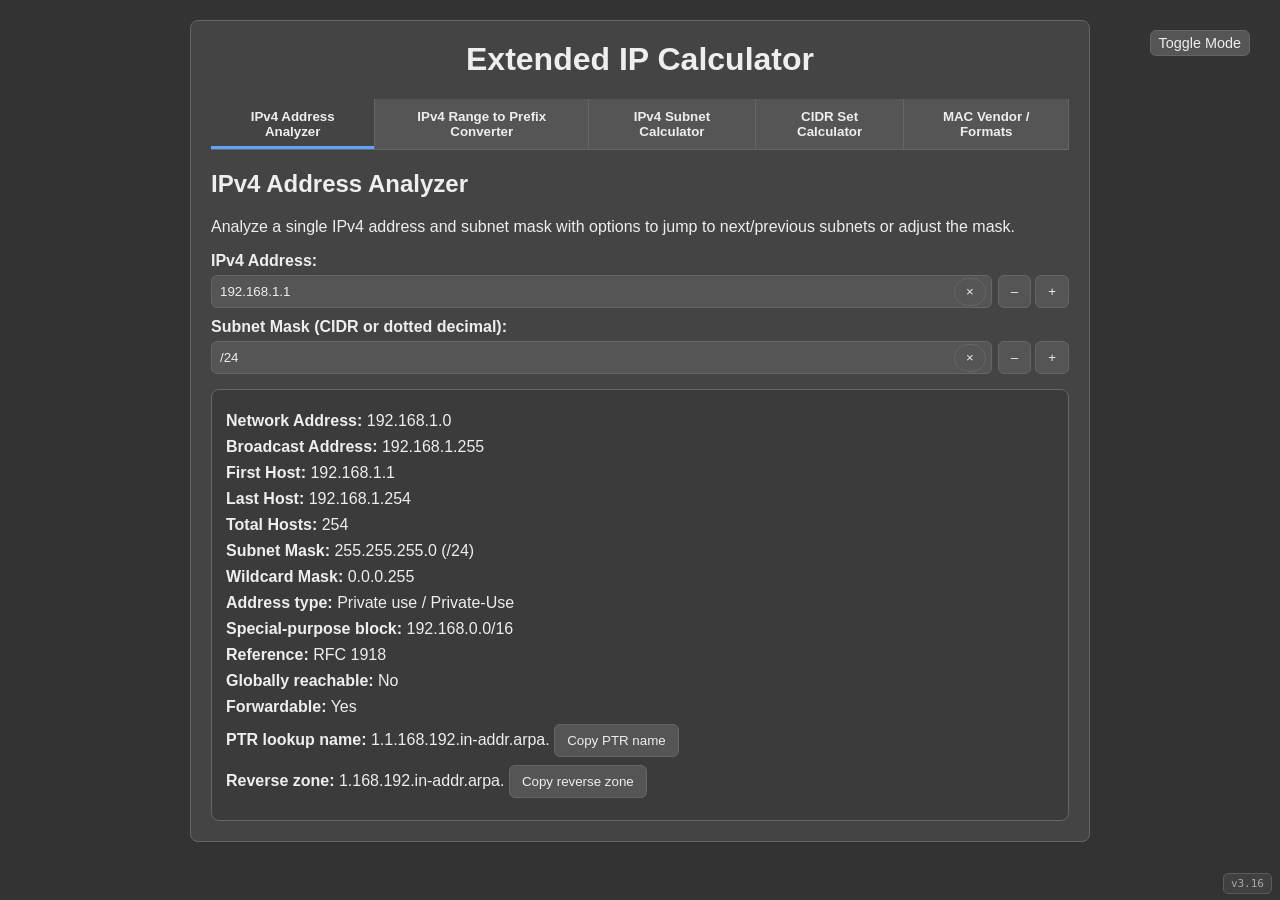
<file: index.html>
<!DOCTYPE html>
<html lang="en">
<head>
  <meta charset="UTF-8" />
  <meta name="viewport" content="width=device-width, initial-scale=1.0, viewport-fit=cover"/>
  <meta name="theme-color" content="#1f2937" />
  <meta name="mobile-web-app-capable" content="yes" />
  <meta name="apple-mobile-web-app-capable" content="yes" />
  <meta name="apple-mobile-web-app-title" content="IP Calculator" />
  <link rel="manifest" href="./manifest.json" />
  <link rel="icon" href="./icon.svg" type="image/svg+xml" />
  <link rel="apple-touch-icon" href="./icon-192.svg" />
  <title>Extended IP Calculator</title>
  <link rel="stylesheet" href="./app.css" />
</head>
<body class="dark-mode">
  <button id="toggleDarkModeBtn">Toggle Mode</button>
  <div class="container">
    <h1>Extended IP Calculator</h1>

    <!-- Tabs -->
    <div class="tabs">
      <button class="tab-button active" data-tab="analyzer">IPv4 Address Analyzer</button>
      <button class="tab-button" data-tab="range">IPv4 Range to Prefix Converter</button>
      <button class="tab-button" data-tab="subnet">IPv4 Subnet Calculator</button>
      <button class="tab-button" data-tab="cidr-set">CIDR Set Calculator</button>
      <button class="tab-button" data-tab="mac-vendor"><span data-standalone-mac-tab-title>MAC Vendor / Formats</span></button>
    </div>

    <!-- Tab Content: IPv4 Address Analyzer -->
    <div class="tab-content active" id="analyzer">
      <h2>IPv4 Address Analyzer</h2>
      <p>Analyze a single IPv4 address and subnet mask with options to jump to next/previous subnets or adjust the mask.</p>
      <div class="form-group">
        <label for="ipInput">IPv4 Address:</label>
        <div class="input-group">
          <span class="clearable-field"><input type="text" id="ipInput" value="192.168.1.1" /><button class="field-clear-button" type="button" aria-label="Clear IPv4 Address" title="Clear">×</button></span>
          <div class="group-buttons">
            <button id="prevSubnetBtn">–</button>
            <button id="nextSubnetBtn">+</button>
          </div>
        </div>
        <div id="ipError" class="error"></div>
      </div>
      <div class="form-group">
        <label for="subnetInput">Subnet Mask (CIDR or dotted decimal):</label>
        <div class="input-group">
          <span class="clearable-field"><input type="text" id="subnetInput" value="/24" /><button class="field-clear-button" type="button" aria-label="Clear Subnet Mask" title="Clear">×</button></span>
          <div class="group-buttons">
            <button id="decreaseMaskBtn">–</button>
            <button id="increaseMaskBtn">+</button>
          </div>
        </div>
        <div id="subnetError" class="error"></div>
      </div>
      <div class="results" id="analyzerResults" style="display: none;">
        <div class="result-item"><strong>Network Address:</strong> <span id="networkAddress"></span></div>
        <div class="result-item"><strong>Broadcast Address:</strong> <span id="broadcastAddress"></span></div>
        <div class="result-item"><strong>First Host:</strong> <span id="firstHost"></span></div>
        <div class="result-item"><strong>Last Host:</strong> <span id="lastHost"></span></div>
        <div class="result-item"><strong>Total Hosts:</strong> <span id="totalHosts"></span></div>
        <div class="result-item"><strong>Subnet Mask:</strong> <span id="subnetOutput"></span></div>
        <div class="result-item"><strong>Wildcard Mask:</strong> <span id="wildcardMask"></span></div>
        <div class="result-item"><strong>Address type:</strong> <span id="addressType"></span></div>
        <div class="result-item"><strong>Special-purpose block:</strong> <span id="specialBlock"></span></div>
        <div class="result-item"><strong>Reference:</strong> <span id="specialReference"></span></div>
        <div class="result-item"><strong>Globally reachable:</strong> <span id="globallyReachable"></span></div>
        <div class="result-item"><strong>Forwardable:</strong> <span id="forwardable"></span></div>
        <div class="result-item" id="classificationNoteRow" style="display: none;"><strong>Note:</strong> <span id="classificationNote"></span></div>
        <div class="result-item"><strong>PTR lookup name:</strong> <span id="ptrLookupName"></span> <button class="copy-button" id="copyPtrNameBtn" type="button">Copy PTR name</button></div>
        <div class="result-item" id="reverseZoneRow"><strong>Reverse zone:</strong> <span id="reverseZone"></span> <button class="copy-button" id="copyReverseZoneBtn" type="button">Copy reverse zone</button></div>
        <div class="result-item" id="reverseDelegationRow" style="display: none;"><strong>Reverse delegation:</strong> <span id="reverseDelegation"></span></div>
        <div class="result-item" id="delegationBoundaryRow" style="display: none;"><strong>Delegation boundary:</strong> <span id="delegationBoundary"></span></div>
        <div class="result-item" id="parentReverseZoneRow" style="display: none;"><strong>Parent reverse zone:</strong> <span id="parentReverseZone"></span></div>
        <div class="result-item" id="addressRangeRow" style="display: none;"><strong>Address range:</strong> <span id="addressRange"></span></div>
        <div class="result-item" id="rfc2317ChildRow" style="display: none;"><strong>Suggested RFC 2317 child zone:</strong> <span id="rfc2317ChildZone"></span> <button class="copy-button" id="copyRfc2317ChildBtn" type="button">Copy child zone</button></div>
        <div class="result-item" id="reverseDnsNoteRow" style="display: none;"><strong>Reverse DNS note:</strong> <span id="reverseDnsNote"></span></div>
      </div>
    </div>

    <!-- Tab Content: IPv4 Range to Prefix Converter -->
    <div class="tab-content" id="range">
      <h2>IPv4 Range to Prefix Converter</h2>
      <p>Convert an IPv4 address range into one or more CIDR blocks that exactly cover the range.</p>
      <div class="form-group">
        <label for="rangeStart">Start IP:</label>
        <div class="input-group range-input-group">
          <span class="clearable-field"><input type="text" id="rangeStart" value="192.168.100.0/24" data-prefix="24" placeholder="e.g. 192.168.100.0" /><button class="field-clear-button" type="button" aria-label="Clear Start IP" title="Clear">×</button></span>
          <div class="step-buttons">
            <button class="step-button" id="prevRangeStartBtn" type="button">IP−</button>
            <button class="step-button" id="nextRangeStartBtn" type="button">IP+</button>
            <button class="step-button" id="decreaseRangeStartPrefixBtn" type="button">/−</button>
            <button class="step-button" id="increaseRangeStartPrefixBtn" type="button">/+</button>
          </div>
        </div>
      </div>
      <div class="form-group">
        <label for="rangeEnd">End IP:</label>
        <div class="input-group range-input-group">
          <span class="clearable-field"><input type="text" id="rangeEnd" value="192.168.100.255/24" data-prefix="24" placeholder="e.g. 192.168.100.10" /><button class="field-clear-button" type="button" aria-label="Clear End IP" title="Clear">×</button></span>
          <div class="step-buttons">
            <button class="step-button" id="prevRangeEndBtn" type="button">IP−</button>
            <button class="step-button" id="nextRangeEndBtn" type="button">IP+</button>
            <button class="step-button" id="decreaseRangeEndPrefixBtn" type="button">/−</button>
            <button class="step-button" id="increaseRangeEndPrefixBtn" type="button">/+</button>
          </div>
        </div>
      </div>
      <div class="results" id="rangeResults" style="display: none;">
        <div id="rangeStatus" class="range-status" role="status"></div>
        <table id="rangeTable">
          <thead>
            <tr>
              <th>Prefix (Network)</th>
              <th>Subnet Mask</th>
            </tr>
          </thead>
          <tbody></tbody>
        </table>
        <div id="rangeExportPanel"></div>
      </div>
    </div>

    <!-- Tab Content: IPv4 Subnet Calculator -->
    <div class="tab-content" id="subnet">
      <h2>IPv4 Subnet Calculator</h2>
      <p>Given a base network and original CIDR, subdivide it into smaller subnets with a new CIDR.</p>
      <div class="form-group">
        <label for="baseNetwork">Base Network (e.g. 192.168.0.0):</label>
        <div class="input-group">
          <span class="clearable-field"><input type="text" id="baseNetwork" value="192.168.0.0"/><button class="field-clear-button" type="button" aria-label="Clear Base Network" title="Clear">×</button></span>
          <div class="group-buttons">
            <button id="prevBaseNetworkBtn">–</button>
            <button id="nextBaseNetworkBtn">+</button>
          </div>
        </div>
      </div>
      <div class="form-group">
        <label for="baseCIDR">Original CIDR (e.g. /24):</label>
        <div class="input-group">
          <span class="clearable-field"><input type="text" id="baseCIDR" value="/24"/><button class="field-clear-button" type="button" aria-label="Clear Original CIDR" title="Clear">×</button></span>
          <div class="group-buttons">
            <button id="decreaseBaseCIDRBtn">–</button>
            <button id="increaseBaseCIDRBtn">+</button>
          </div>
        </div>
      </div>
      <div class="form-group">
        <label for="newCIDR">Subnetted using prefix length (e.g. /28):</label>
        <div class="input-group">
          <span class="clearable-field"><input type="text" id="newCIDR" value="/28"/><button class="field-clear-button" type="button" aria-label="Clear New CIDR" title="Clear">×</button></span>
          <div class="group-buttons">
            <button id="decreaseNewCIDRBtn">–</button>
            <button id="increaseNewCIDRBtn">+</button>
          </div>
        </div>
      </div>
      <div class="results" id="subnetResults" style="display: none;">
        <div id="subnetStatus" class="range-status" role="status"></div>
        <div id="subnetLimitWarning" class="result-item" style="display: none;"></div>
        <table id="subnetTable">
          <thead>
            <tr>
              <th>Subnet</th>
              <th>Subnet Mask</th>
            </tr>
          </thead>
          <tbody></tbody>
        </table>
        <div id="subnetExportNotice" class="error" role="alert"></div>
        <div id="subnetExportPanel"></div>
      </div>
    </div>

    <!-- Tab Content: CIDR Set Calculator -->
    <div class="tab-content" id="cidr-set">
      <h2>CIDR Set Calculator</h2>
      <p>Normalize, aggregate, analyze, subtract, and export IPv4 CIDR lists.</p>
      <div class="cidr-input-grid">
        <div class="form-group"><label for="cidrSetInput">Include networks</label><div class="clearable-field"><textarea id="cidrSetInput">10.0.0.0/24
10.0.1.0/24
10.0.2.0/23
192.168.1.0/24</textarea><button class="field-clear-button" type="button" aria-label="Clear Include networks" title="Clear">×</button></div></div>
        <div class="form-group"><label for="cidrExcludeInput">Networks to exclude (optional)</label><div class="clearable-field"><textarea id="cidrExcludeInput"></textarea><button class="field-clear-button" type="button" aria-label="Clear Networks to exclude" title="Clear">×</button></div></div>
      </div>
      <div class="results" id="cidrSetResults" style="display:none;">
        <div class="cidr-status">
          <div id="cidrPrimarySummary"></div>
          <div id="cidrNoticeSummary" class="muted"></div>
        </div>
        <details id="cidrErrorDetails" style="display:none;">
          <summary>Show invalid lines</summary>
          <div id="cidrSetErrors" class="error" role="alert"></div>
        </details>
        <details id="cidrAggregatedDetails" open><summary id="cidrAggregatedSummary">Aggregated result</summary><div id="cidrAggregatedWarning" class="result-item"></div><table id="cidrAggregatedTable" class="data-table cidr-table"><thead><tr><th>Network</th><th>Subnet mask</th><th>First address</th><th>Last address</th><th>Addresses</th></tr></thead><tbody></tbody></table></details>
        <details id="cidrCleanedDetails"><summary id="cidrCleanedSummary">Cleaned input before aggregation (0 networks)</summary><div id="cidrNormalizedWarning" class="result-item"></div><table id="cidrNormalizedTable" class="data-table cidr-table"><thead><tr><th>Network</th><th>Subnet mask</th><th>First address</th><th>Last address</th><th>Addresses</th></tr></thead><tbody></tbody></table></details>
        <details id="cidrSubtractDetails" style="display:none;"><summary id="cidrSubtractSummary">After exclusions</summary><div id="cidrSubtractWarning" class="result-item"></div><table id="cidrSubtractTable" class="data-table cidr-table"><thead><tr><th>Network</th><th>Subnet mask</th><th>First address</th><th>Last address</th><th>Addresses</th></tr></thead><tbody></tbody></table></details>
        <details id="cidrAnalysisDetails" style="display:none;"><summary>Set analysis</summary><section id="cidrContainedSection"><h4>Contained networks</h4><div id="cidrContainedList"></div></section><section id="cidrMergeableSection"><h4>Mergeable adjacent networks</h4><div id="cidrMergeableList"></div></section></details>
        <div class="form-group"><label for="cidrExportSource">Export source</label><select id="cidrExportSource"><option value="aggregated">Aggregated result</option><option value="cleaned">Cleaned input</option></select></div>
        <div id="cidrExportPanel"></div>
      </div>
    </div>

    <!-- Tab Content: MAC Vendor / Formats -->
    <div class="tab-content" id="mac-vendor">
      <h2><span data-standalone-mac-heading>MAC Vendor / Formats</span></h2>
      <p class="muted"><span data-standalone-mac-description>Enter a full MAC address or a vendor prefix in almost any common format. The formatter is fully local; vendor lookup uses the bundled offline vendor data.</span></p>

      <div class="form-group">
        <label for="macInput">MAC address or prefix</label>
        <div class="mac-input-row">
          <span class="clearable-field"><input type="text" id="macInput" value="00:1A:2B:3C:4D:5E" autocomplete="off" spellcheck="false" inputmode="text" /><button class="field-clear-button" type="button" aria-label="Clear MAC address or prefix" title="Clear">×</button></span>
        </div>
        <div class="error" id="macError"></div>
        <div class="examples small muted">
          <span class="examples-label">Examples:</span>
          <button class="example" data-mac="001a.2b3c.4d5e" type="button">001a.2b3c.4d5e</button>
          <button class="example" data-mac="00-1A-2B-3C-4D-5E" type="button">00-1A-2B-3C-4D-5E</button>
          <button class="example" data-mac="001A2B3C4D5E" type="button">001A2B3C4D5E</button>
          <button class="example" data-mac="00:1A:2B" type="button">00:1A:2B prefix</button>
          <button class="primary random-mac-action" id="randomMacBtn" type="button">Random MAC</button>
          <!-- MAC_VENDOR_HTML_START -->
          <button class="primary random-mac-action" id="randomVendorMacBtn" type="button">Random vendor MAC</button>
          <!-- MAC_VENDOR_HTML_END -->
        </div>
      </div>

      <div class="result-card" id="resultCard" style="display: none;">
        <div class="result-grid">
          <!-- MAC_VENDOR_HTML_START -->
          <div class="key">Vendor</div>
          <div class="value vendor-name" id="vendorName"></div>
          <div class="key">Matched prefix</div>
          <!-- MAC_VENDOR_HTML_END -->
          <div class="matched-prefix-line">
            <!-- MAC_VENDOR_HTML_START --><span class="value" id="matchedPrefix"></span><!-- MAC_VENDOR_HTML_END -->
            <span class="badge-row" id="flagBadges"></span>
          </div>
          <!-- MAC_VENDOR_HTML_START -->
          <div class="key">Assignment type</div>
          <div class="value" id="assignmentType"></div>
          <!-- MAC_VENDOR_HTML_END -->
        </div>
      </div>

      <div class="result-card formats-table-card" id="formatsCard" style="display: none;">
        <div class="formats" id="formatsList"></div>
      </div>
    </div>


  </div> <!-- end container -->

  <script src="./ipv4-utils.js"></script>
  <script src="./cidr-set-utils.js"></script>
  <script src="./app.js"></script>
  <div id="appVersion" class="app-version" aria-label="Application version"></div>
</body>
</html>
</file>
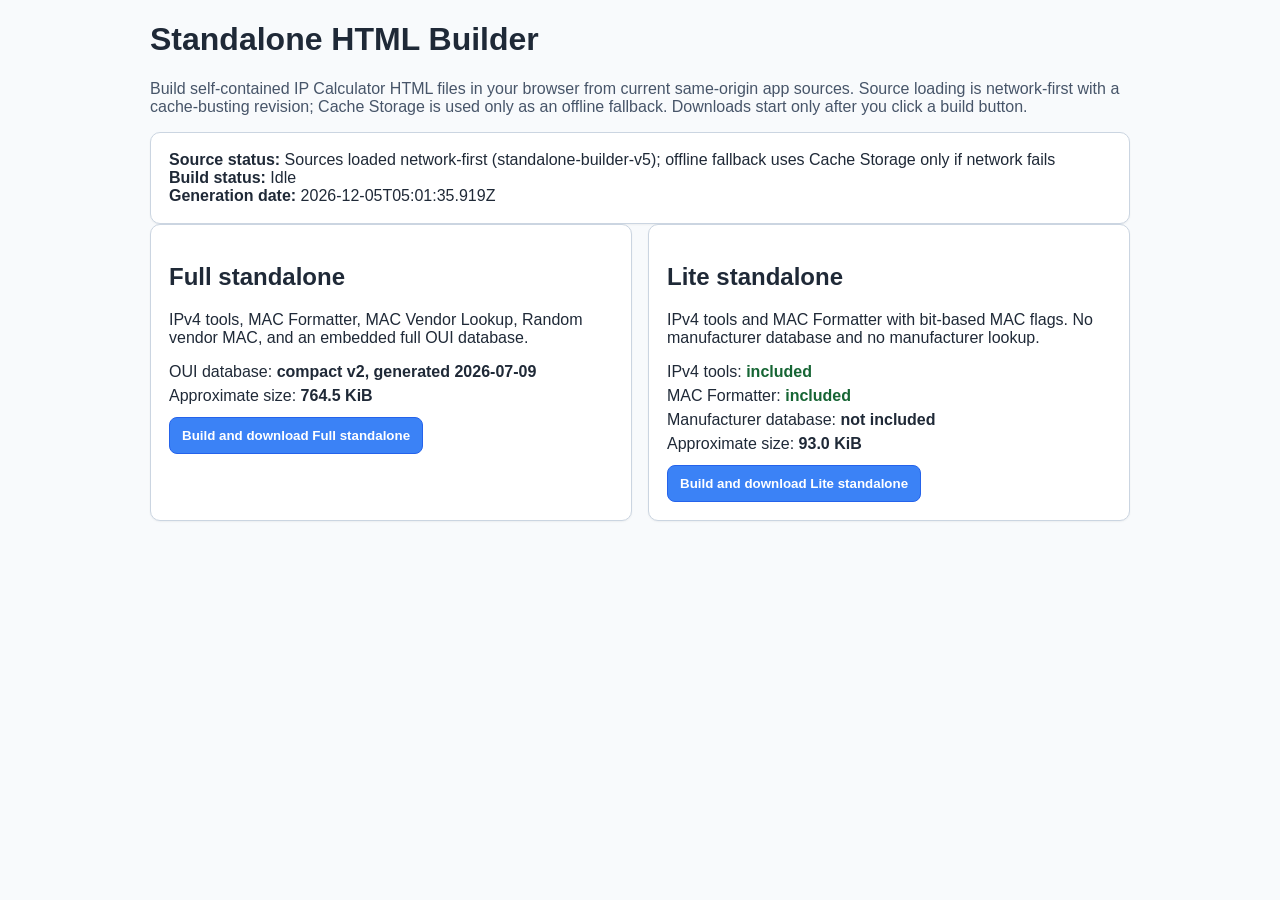
<file: standalone-builder.html>
<!DOCTYPE html>
<html lang="en">
<head>
  <meta charset="UTF-8" />
  <meta name="viewport" content="width=device-width, initial-scale=1.0, viewport-fit=cover" />
  <title>Standalone Builder - IP Calculator</title>
  <style>
    body { font-family: Arial, sans-serif; margin: 20px; background: #f8fafc; color: #1f2937; }
    .container { max-width: 980px; margin: auto; }
    .cards { display: grid; grid-template-columns: repeat(2, minmax(0, 1fr)); gap: 16px; }
    .card, .status { background: white; border: 1px solid #cbd5e1; border-radius: 10px; padding: 18px; box-shadow: 0 1px 2px rgba(0,0,0,.05); }
    button { padding: 10px 12px; border-radius: 8px; border: 1px solid #2563eb; background: #3b82f6; color: white; font-weight: bold; cursor: pointer; }
    button:disabled { opacity: .55; cursor: not-allowed; }
    .muted { color: #475569; } .ok { color: #166534; } .error { color: #b91c1c; white-space: pre-wrap; }
    .meta { display: grid; gap: 6px; margin: 12px 0; }
    progress { width: 100%; height: 18px; }
    @media (max-width: 720px) { body { margin: 12px; } .cards { grid-template-columns: 1fr; } }
  </style>
</head>
<body>
  <main class="container">
    <h1>Standalone HTML Builder</h1>
    <p class="muted">Build self-contained IP Calculator HTML files in your browser from current same-origin app sources. Source loading is network-first with a cache-busting revision; Cache Storage is used only as an offline fallback. Downloads start only after you click a build button.</p>
    <section class="status" aria-live="polite">
      <strong>Source status:</strong> <span id="sourceStatus">Loading sources…</span><br />
      <strong>Build status:</strong> <span id="buildStatus">Idle</span><br />
      <strong>Generation date:</strong> <span id="generationDate">—</span>
      <progress id="progress" max="100" value="0" hidden></progress>
      <div id="error" class="error"></div>
    </section>
    <div class="cards">
      <section class="card">
        <h2>Full standalone</h2>
        <p>IPv4 tools, MAC Formatter, MAC Vendor Lookup, Random vendor MAC, and an embedded full OUI database.</p>
        <div class="meta">
          <span>OUI database: <strong id="fullDb">checking…</strong></span>
          <span>Approximate size: <strong id="fullSize">calculating…</strong></span>
        </div>
        <button id="buildFull" type="button" disabled>Build and download Full standalone</button>
      </section>
      <section class="card">
        <h2>Lite standalone</h2>
        <p>IPv4 tools and MAC Formatter with bit-based MAC flags. No manufacturer database and no manufacturer lookup.</p>
        <div class="meta">
          <span>IPv4 tools: <strong class="ok">included</strong></span>
          <span>MAC Formatter: <strong class="ok">included</strong></span>
          <span>Manufacturer database: <strong>not included</strong></span>
          <span>Approximate size: <strong id="liteSize">calculating…</strong></span>
        </div>
        <button id="buildLite" type="button" disabled>Build and download Lite standalone</button>
      </section>
    </div>
  </main>
  <script src="./standalone-builder-core.js"></script>
  <script src="./standalone-builder.js"></script>
</body>
</html>
</file>
<file: app.css>
:root {
  --page-bg: #f9f9f9;
  --panel-bg: #ffffff;
  --panel-border: #d1d5db;
  --input-bg: #ffffff;
  --input-text: #1f2937;
  --input-border: #b8c7dc;
  --result-bg: #eef5ff;
  --result-row-bg: #ffffff;
  --table-header-bg: #dceaff;
  --text: #1f2937;
  --muted: #475569;
  --button-bg: #eeeeee;
  --button-hover-bg: #dddddd;
  --button-active-bg: #ffffff;
  --primary-bg: #60a5fa;
  --primary-hover-bg: #93c5fd;
  --error: #b91c1c;
  --ok: #166534;
  --warn: #92400e;
  --badge-bg: #eef2ff;
  --shadow: 0 8px 22px rgba(30, 64, 175, 0.08);
}

body.dark-mode {
  --page-bg: #333333;
  --panel-bg: #444444;
  --panel-border: #666666;
  --input-bg: #555555;
  --input-text: #eeeeee;
  --input-border: #666666;
  --result-bg: #3b3b3b;
  --result-row-bg: #3f3f3f;
  --table-header-bg: #4b4b4b;
  --text: #eeeeee;
  --muted: #c7c7c7;
  --button-bg: #555555;
  --button-hover-bg: #666666;
  --button-active-bg: #444444;
  --primary-bg: #60a5fa;
  --primary-hover-bg: #93c5fd;
  --error: #fca5a5;
  --ok: #86efac;
  --warn: #fbbf24;
  --badge-bg: #555555;
  --shadow: none;
}

* { box-sizing: border-box; }
body { font-family: Arial, sans-serif; margin: 20px; background: var(--page-bg); color: var(--text); transition: background-color 0.3s, color 0.3s; position: relative; }
.container { max-width: 900px; margin: auto; background: var(--panel-bg); border: 1px solid var(--panel-border); padding: 20px; border-radius: 8px; }
h1 { text-align: center; margin-top: 0; }
.tabs { display: flex; border-bottom: 1px solid var(--panel-border); margin-bottom: 15px; }
.tab-button, button { padding: 8px 12px; cursor: pointer; border: 1px solid var(--panel-border); background: var(--button-bg); color: var(--text); border-radius: 6px; }
.tab-button { padding: 10px 15px; border-radius: 0; border-left: 0; border-top: 0; border-bottom: 0; font-weight: bold; }
.tab-button:hover, button:hover:not(:disabled) { background: var(--button-hover-bg); }
.tab-button.active { background: var(--button-active-bg); box-shadow: inset 0 -3px 0 var(--primary-bg); cursor: default; }
button:disabled { cursor: not-allowed; opacity: 0.55; }
.tab-content { display: none; }
.tab-content.active { display: block; }
.form-group { margin-bottom: 10px; }
label { display: block; margin-bottom: 5px; font-weight: bold; }
input[type="text"], select, textarea { width: 100%; padding: 8px; border: 1px solid var(--input-border); border-radius: 6px; background: var(--input-bg); color: var(--input-text); }
.input-group { display: grid; grid-template-columns: minmax(0, 1fr) auto; gap: 6px; align-items: stretch; }
.group-buttons, .step-buttons { display: flex; gap: 4px; align-items: stretch; }
.step-buttons { display: grid; grid-template-columns: repeat(4, auto); }
.step-button { min-width: 42px; padding: 5px 8px; white-space: nowrap; font-size: 0.9em; }
.primary { background: var(--primary-bg); border-color: var(--primary-bg); color: #111827; }
.primary:hover { background: var(--primary-hover-bg); }
.error { color: var(--error); font-size: 0.9em; white-space: pre-wrap; }
.muted { color: var(--muted); font-size: 0.95em; }
.results, .result-card { margin-top: 15px; padding: 14px; border: 1px solid var(--panel-border); background: var(--result-bg); color: var(--text); border-radius: 8px; box-shadow: var(--shadow); }
.result-item { margin: 8px 0; }
table, .data-table { width: 100%; border-collapse: collapse; margin-top: 10px; color: var(--text); }
th { background: var(--table-header-bg); }
table th, table td { text-align: left; border-bottom: 1px solid var(--panel-border); padding: 8px; }
tbody tr:nth-child(even) { background: var(--result-row-bg); }
details { margin: 12px 0; border: 1px solid var(--panel-border); border-radius: 8px; padding: 8px 10px; background: color-mix(in srgb, var(--result-bg) 85%, var(--panel-bg)); }
summary { cursor: pointer; font-weight: bold; }
#toggleDarkModeBtn { position: absolute; top: 10px; right: 10px; padding: 4px 8px; font-size: 0.9em; }
.mac-input-row { display: flex; gap: 8px; align-items: stretch; }
.mac-input-row input[type="text"] { min-width: 0; font-family: ui-monospace, SFMono-Regular, Menlo, Consolas, monospace; }
.result-grid { display: grid; grid-template-columns: minmax(150px, 0.6fr) minmax(0, 1.4fr); gap: 8px 14px; align-items: center; }
.key { color: var(--muted); font-weight: bold; }
.value, .format-value { color: var(--text); overflow-wrap: anywhere; font-family: ui-monospace, SFMono-Regular, Menlo, Consolas, monospace; }
.vendor-name { font-family: Arial, sans-serif; font-weight: bold; }
.badge-row { display: flex; flex-wrap: wrap; gap: 8px; margin-top: 10px; }
.badge { display: inline-flex; align-items: center; gap: 4px; padding: 4px 8px; border-radius: 999px; background: var(--badge-bg); border: 1px solid var(--panel-border); color: var(--text); font-size: 0.9em; }
.badge.ok { border-color: var(--ok); color: var(--ok); }
.badge.warn { border-color: var(--warn); color: var(--warn); }
.formats { margin-top: 16px; display: grid; gap: 8px; }
.format-label { font-weight: bold; color: var(--muted); font-size: 0.92em; }
.copy-button { white-space: nowrap; }
.small { font-size: 0.9em; }
.examples { display: flex; align-items: center; flex-wrap: nowrap; gap: 6px; margin-top: 12px; white-space: nowrap; overflow-x: auto; }
.examples button { flex: 0 0 auto; padding: 5px 7px; font-size: 0.86rem; }
.examples-label { flex: 0 0 auto; }
.export-panel { margin-top: 14px; padding: 12px; border: 1px solid var(--panel-border); border-radius: 8px; background: color-mix(in srgb, var(--panel-bg) 70%, var(--result-bg)); }
.export-fields { display: grid; grid-template-columns: repeat(3, minmax(0, 1fr)); gap: 8px; align-items: end; }
.export-actions { display: flex; gap: 8px; margin-top: 10px; }
.export-output { width: 100%; min-height: 3.5rem; height: auto; max-height: none; margin-top: 8px; overflow: hidden; resize: none; field-sizing: content; font-family: ui-monospace, SFMono-Regular, Menlo, Consolas, monospace; }
.cidr-input-grid { display: grid; grid-template-columns: 1fr 1fr; gap: 12px; }
.cidr-input-grid textarea { min-height: 120px; font-family: ui-monospace, SFMono-Regular, Menlo, Consolas, monospace; }
.status-summary, .cidr-status { margin: 12px 0; padding: 10px; border: 1px solid var(--panel-border); border-radius: 8px; background: var(--result-row-bg); }
.app-version { position: fixed; right: 8px; bottom: 6px; z-index: 20; padding: 3px 7px; border: 1px solid var(--panel-border); border-radius: 5px; background: var(--panel-bg); color: var(--muted); font-family: ui-monospace, SFMono-Regular, Menlo, Consolas, monospace; font-size: 11px; line-height: 1.2; opacity: 0.8; user-select: text; }

@media (max-width: 915px) {
  .examples-label,
  .examples .example { display: none; }
  .examples { display: grid; grid-template-columns: repeat(auto-fit, minmax(160px, 1fr)); gap: 8px; overflow: visible; white-space: normal; }
  .examples .random-mac-action { width: 100%; }
}
@media (max-width: 590px) {
  h1 { padding-inline: 80px; line-height: 1.15; }
  #toggleDarkModeBtn { top: 6px; right: 6px; padding: 4px 7px; font-size: 0.8rem; opacity: 0.62; background: color-mix(in srgb, var(--panel-bg) 72%, transparent); backdrop-filter: blur(4px); }
  #toggleDarkModeBtn:hover,
  #toggleDarkModeBtn:focus-visible { opacity: 1; }
}
@media (max-width: 640px) { body { margin: 10px; } .tabs { display: grid; grid-template-columns: repeat(2, minmax(0, 1fr)); gap: 1px; overflow: visible; border-bottom: 0; } .tab-button { width: 100%; min-width: 0; white-space: normal; overflow-wrap: anywhere; border: 1px solid var(--panel-border); border-radius: 4px; text-align: center; padding: 8px 6px; font-size: 0.92rem; } .tab-button:last-child { grid-column: 1 / -1; } .input-group, .mac-input-row, .result-grid, .cidr-input-grid, .export-fields { grid-template-columns: 1fr; display: grid; } .step-buttons { grid-template-columns: repeat(4, minmax(0, 1fr)); } .copy-button, .step-button { width: 100%; } .app-version { left: 8px; right: auto; } }
.range-input-group { grid-template-columns: minmax(0, 1fr) auto; }
.range-status { display: none; margin-bottom: 10px; padding: 8px 10px; border: 1px solid var(--panel-border); border-radius: 6px; }
.range-status.is-error { display: block; color: var(--error); border-color: var(--error); background: color-mix(in srgb, var(--error) 8%, var(--result-bg)); }
.matched-prefix-line { display: flex; align-items: center; gap: 8px; flex-wrap: wrap; min-width: 0; }
.formats-table-card { padding: 8px; }
.formats-table { width: 100%; table-layout: fixed; }
.formats-table th,
.formats-table td { padding-top: 6px; padding-bottom: 6px; }
.formats-table th:first-child,
.formats-table td:first-child { width: 170px; white-space: nowrap; }
.formats-table th:last-child,
.formats-table td:last-child { width: 58px; text-align: right; }
.formats-table .format-copy-cell { width: 58px; text-align: right; }
.formats-table .copy-button { width: auto; padding: 5px 7px; font-size: 0.86rem; line-height: 1.2; }
@media (max-width: 640px) {
  .formats-table thead,
  .formats-table th:first-child,
  .formats-table td:first-child { display: none; }
  .formats-table { width: 100%; table-layout: auto; }
  .formats-table td:nth-child(2) { width: auto; white-space: nowrap; overflow-x: auto; }
  .formats-table td:last-child { width: 58px; text-align: right; }
  .formats-table .copy-button { width: 52px; }
}

@media (max-width: 640px) {
  .cidr-table { width: 100%; max-width: 100%; table-layout: fixed; font-size: 0.82rem; }
  .cidr-table th:nth-child(2),
  .cidr-table td:nth-child(2),
  .cidr-table th:nth-child(3),
  .cidr-table td:nth-child(3) { display: none; }
  .cidr-table th,
  .cidr-table td { min-width: 0; padding: 6px 4px; overflow-wrap: anywhere; word-break: break-word; }
  .cidr-table th:nth-child(1),
  .cidr-table td:nth-child(1) { width: 42%; }
  .cidr-table th:nth-child(4),
  .cidr-table td:nth-child(4) { width: 36%; }
  .cidr-table th:nth-child(5),
  .cidr-table td:nth-child(5) { width: 22%; text-align: right; }
}

.clearable-field { position: relative; display: block; min-width: 0; }
.clearable-field > input, .clearable-field > textarea { width: 100%; padding-right: 3rem; }
.clearable-field > textarea { padding-right: 4rem; }
.field-clear-button { position: absolute; right: 6px; top: 50%; transform: translateY(-50%); min-width: 2rem; height: 1.75rem; padding: 0 0.45rem; line-height: 1; border-radius: 999px; background: var(--button-bg); color: var(--text); border: 1px solid var(--panel-border); }
.field-clear-button:hover:not(:disabled), .field-clear-button:focus-visible { background: var(--button-hover-bg); outline: 2px solid var(--primary-bg); outline-offset: 1px; }
.field-clear-button[hidden] { display: none; }
.clearable-field > textarea + .field-clear-button { top: 10px; right: 22px; transform: none; }
.input-group > .clearable-field { min-width: 0; }
.mac-input-row > .clearable-field { flex: 1 1 auto; width: 100%; min-width: 0; }
</file>
